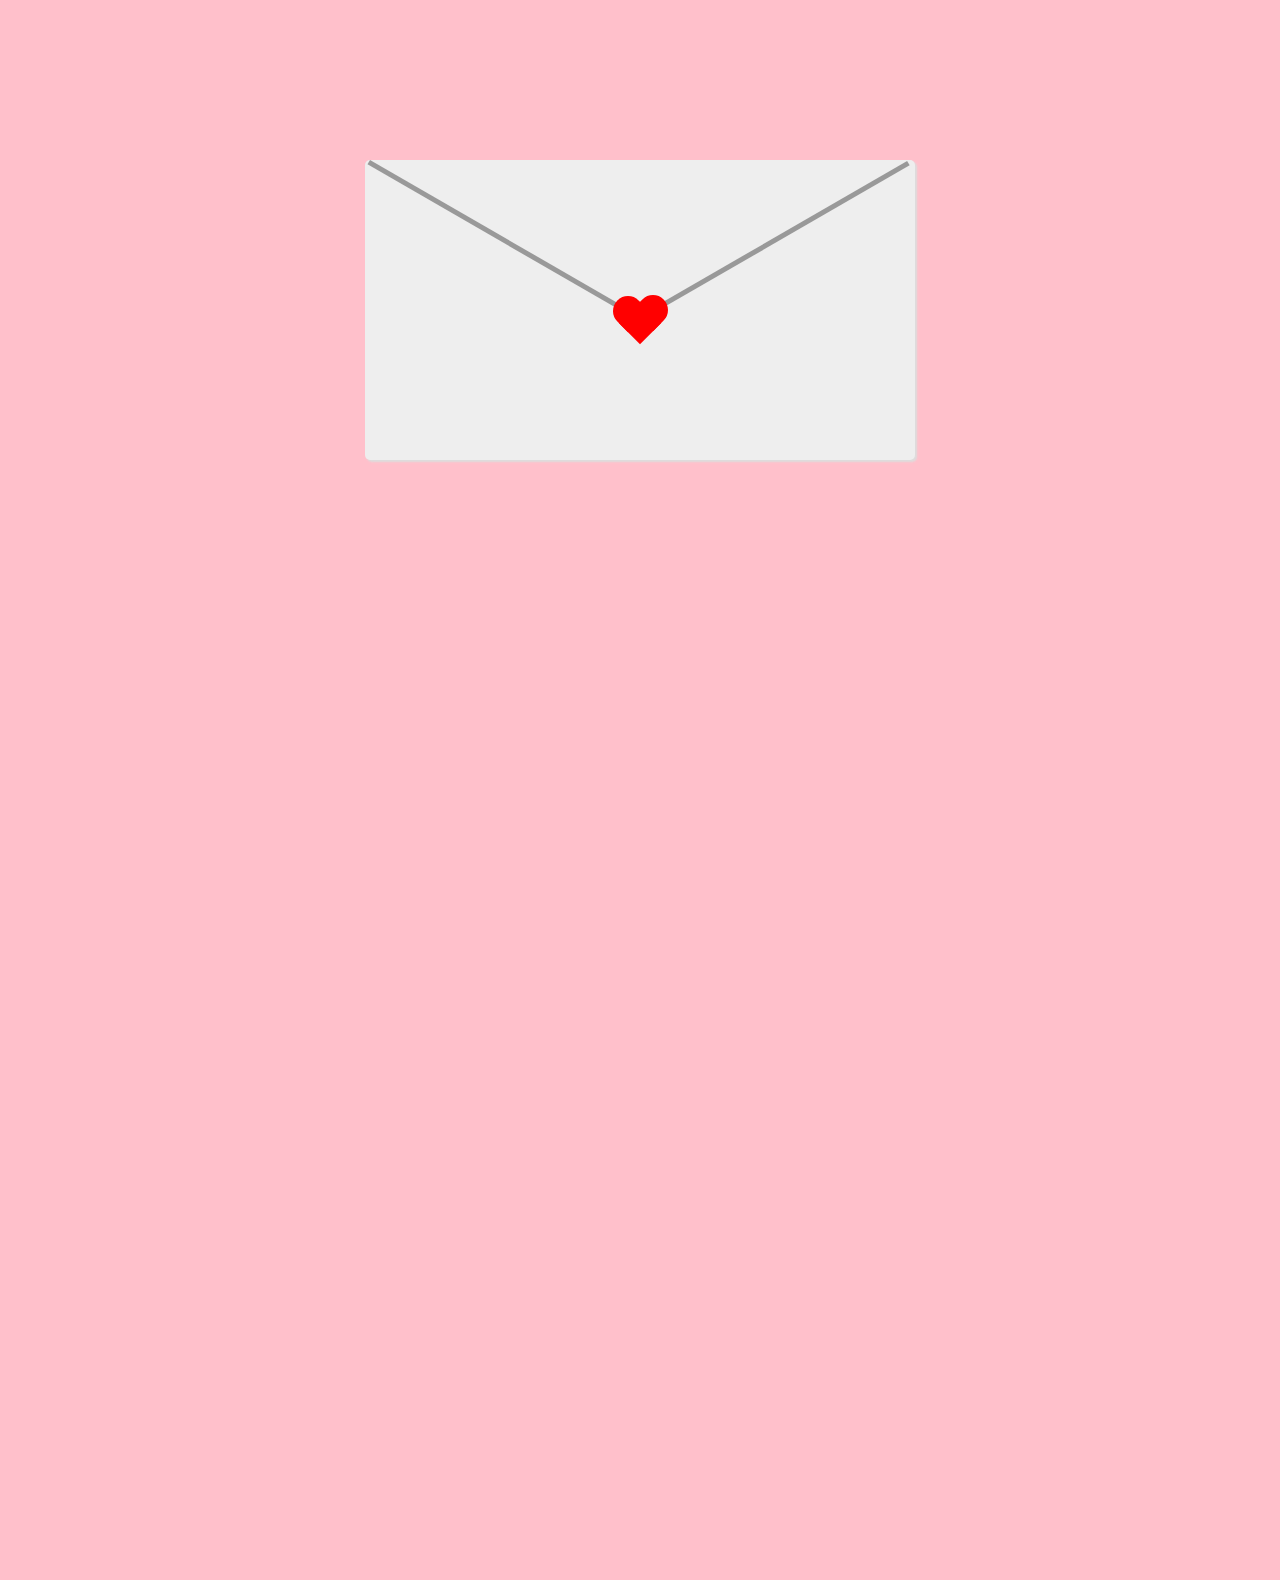
<file: index.html>
<!DOCTYPE html>
<html lang="en">
<head>
  <meta charset="UTF-8">
  <meta name="viewport" content="width=device-width, initial-scale=1.0">
  <title>Birthday Message</title>
  <link rel="stylesheet" href="Styles.css">
  <link rel="stylesheet" href="https://fonts.googleapis.com/css?family=Sacramento">
  <script src="https://code.jquery.com/jquery-3.6.0.min.js"></script>
</head>
<body>
<div id="envelope">
  <div class="line1"></div>
  <div class="line2"></div>
  <div id="heart">
    <input type="checkbox">
    <div class="half one"></div>
    <div class="half two"></div>
    <div class="half three"></div>
  </div>
</div>

<div id="card">
  <div class="side one">
    <h2>Happy 17 birthday    🎂</h2>
    <p>Today is all about celebrating the amazing person you are, and I feel so lucky to call you mine. <br>
        Your kindness, beauty, and strength inspire me every day, and I’m so grateful to have you by my side. <br>
        You light up my world in ways I never thought possible, and I can’t wait to make more incredible memories with you in the year ahead.
        <br>
        I hope your day is as special as you are to me. Wishing you all the love, happiness, and joy that your heart can hold.
        <br>
        Here’s to many more birthdays together! <br>
        I love you more than words can express. 💕
        
    </p>
  </div>
  <div class="side two">
  </div>
</div>
<script src="checkbox.js">
</script> 
</body>
</html>
</file>
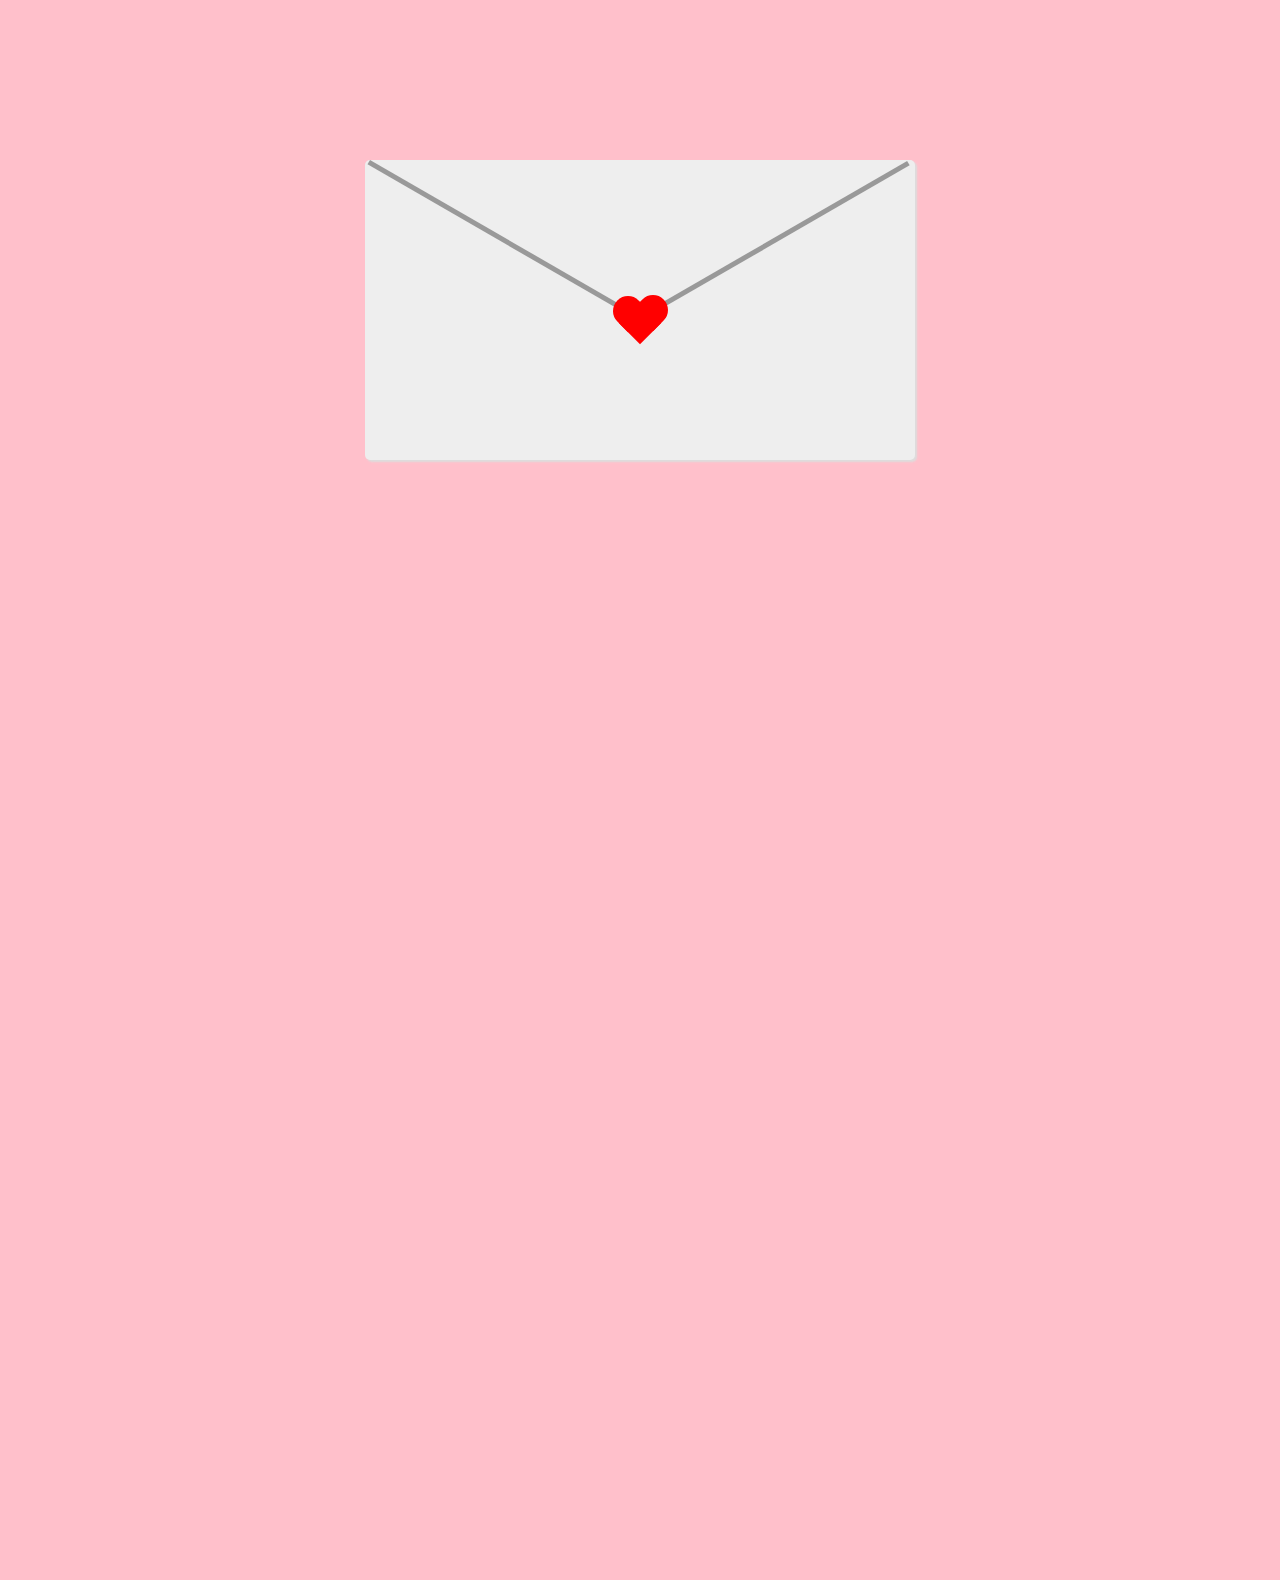
<file: main.html>
<!DOCTYPE html>
<html lang="en">
<head>
  <meta charset="UTF-8">
  <meta name="viewport" content="width=device-width, initial-scale=1.0">
  <title>Birthday Message</title>
  <link rel="stylesheet" href="Styles.css">
  <link rel="stylesheet" href="https://fonts.googleapis.com/css?family=Sacramento">
  <script src="https://code.jquery.com/jquery-3.6.0.min.js"></script>
</head>
<body>
<div id="envelope">
  <div class="line1"></div>
  <div class="line2"></div>
  <div id="heart">
    <input type="checkbox">
    <div class="half one"></div>
    <div class="half two"></div>
    <div class="half three"></div>
  </div>
</div>

<div id="card">
  <div class="side one">
    <h2>Happy 17 birthday    🎂</h2>
    <p>Today is all about celebrating the amazing person you are, and I feel so lucky to call you mine. <br>
        Your kindness, beauty, and strength inspire me every day, and I’m so grateful to have you by my side. <br>
        You light up my world in ways I never thought possible, and I can’t wait to make more incredible memories with you in the year ahead.
        <br>
        I hope your day is as special as you are to me. Wishing you all the love, happiness, and joy that your heart can hold.
        <br>
        Here’s to many more birthdays together! <br>
        I love you more than words can express. 💕
        
    </p>
  </div>
  <div class="side two">
  </div>
</div>
<script src="checkbox.js">
</script> 
</body>
</html>
</file>
<file: Styles.css>
@import url('https://fonts.googleapis.com/css?family=Sacramento');

*{
   box-sizing:border-box;
}

body {
   background: pink;
   font-family: 'Gill Sans', 'Gill Sans MT', Calibri, 'Trebuchet MS', sans-serif;
   margin: 0;
}

#envelope {
    width: 550px;
    height: 300px;
    background: #eee;
    border-radius: 5px;
    position: relative;
    margin: 10em auto;
    overflow:hidden;
    animation-name:fall;
    box-shadow:2px 2px 2px #ddd;
 }

@keyframes fall {
    0% {
      transform:translate(2em, 2em);
   }
   20% {
      transform:translate(4em, 4em);
   }
   40% {
      transform:translate(6em, 6em);
   }
   60% {
      transform:translate(8em, 8em);
   }
   80% {
      transform:translate(10em, 10em);
      opacity:0;
   }
   100% {
      display:none;
      opacity:0;
   }
}


.line1 {
   height: 300px;
   background: #999;
   width: 5px;
   transform: rotate(-60deg);
   transform-origin: 5px 0;
   
}

.line2 {
   height: 300px;
   background: #999;
   width: 5px;
   transform: rotate(60deg);
   transform-origin: 530px 320px;
   position: absolute;
}
#heart input[type=checkbox] {
   position:absolute;
   top:43%;
   left:45%;
   z-index:4;
   height:50px;
   width:50px;
   cursor:pointer;
   opacity:0;
}
.half {
   display: block;
   width: 30px;
   height: 30px;
   background: red;
   position: absolute;
}
.half.one {
   top: 45.2%;
   left: 45%;
   -moz-border-radius: 50px 50px 0 0;
   border-radius: 50px 50px 0 0;
   -webkit-transform: rotate(-45deg);
   -moz-transform: rotate(-45deg);
   -ms-transform: rotate(-45deg);
   -o-transform: rotate(-45deg);
   transform: rotate(-45deg);
}
.half.two {
   top: 45%;
   right: 45%;
   -moz-border-radius: 50px 50px 0 0;
   border-radius: 50px 50px 0 0;
   -webkit-transform: rotate(-45deg);
   -moz-transform: rotate(45deg);
   -ms-transform: rotate(45deg);
   -o-transform: rotate(45deg);
   transform: rotate(45deg);
}
.half.three {
   top: 49.4%;
   right: 47.3%;
   -webkit-transform: rotate(45deg);
   -moz-transform: rotate(45deg);
   -ms-transform: rotate(45deg);
   -o-transform: rotate(45deg);
   transform: rotate(45deg);
}

#card { 
    height: 800px;
    width: 900px;
    margin: 10em auto;
    position:relative;
    display:flex;
    opacity: 0;
    visibility:hidden;
    transition: opacity 1s ease-in-out;
}
/*text*/
#card h2 {
   font-family:'Sacramento', cursive;
   font-size:2.7em;
   margin:0;
   color:pink;
}
#card p {
   font-size:1.3em;
}
.side {
   background:#eee;
   height:550px;
   width:400px;
   padding:10px;
}
.side.one {
   width:400px;
   transform:skew(10deg,15deg);
   background:linear-gradient(90deg, #fff, #fff 50%, #ddd);
}
.side.two {
   transform:skew(10deg,-15deg);
   background:linear-gradient(-90deg, #fff, #fff 50px, #f0f0f0);
   background-image: url(picture.jpg);
   background-size: 390px ;
   background-position-x: 5px ;
   background-position-y: -25px;

}
</file>
